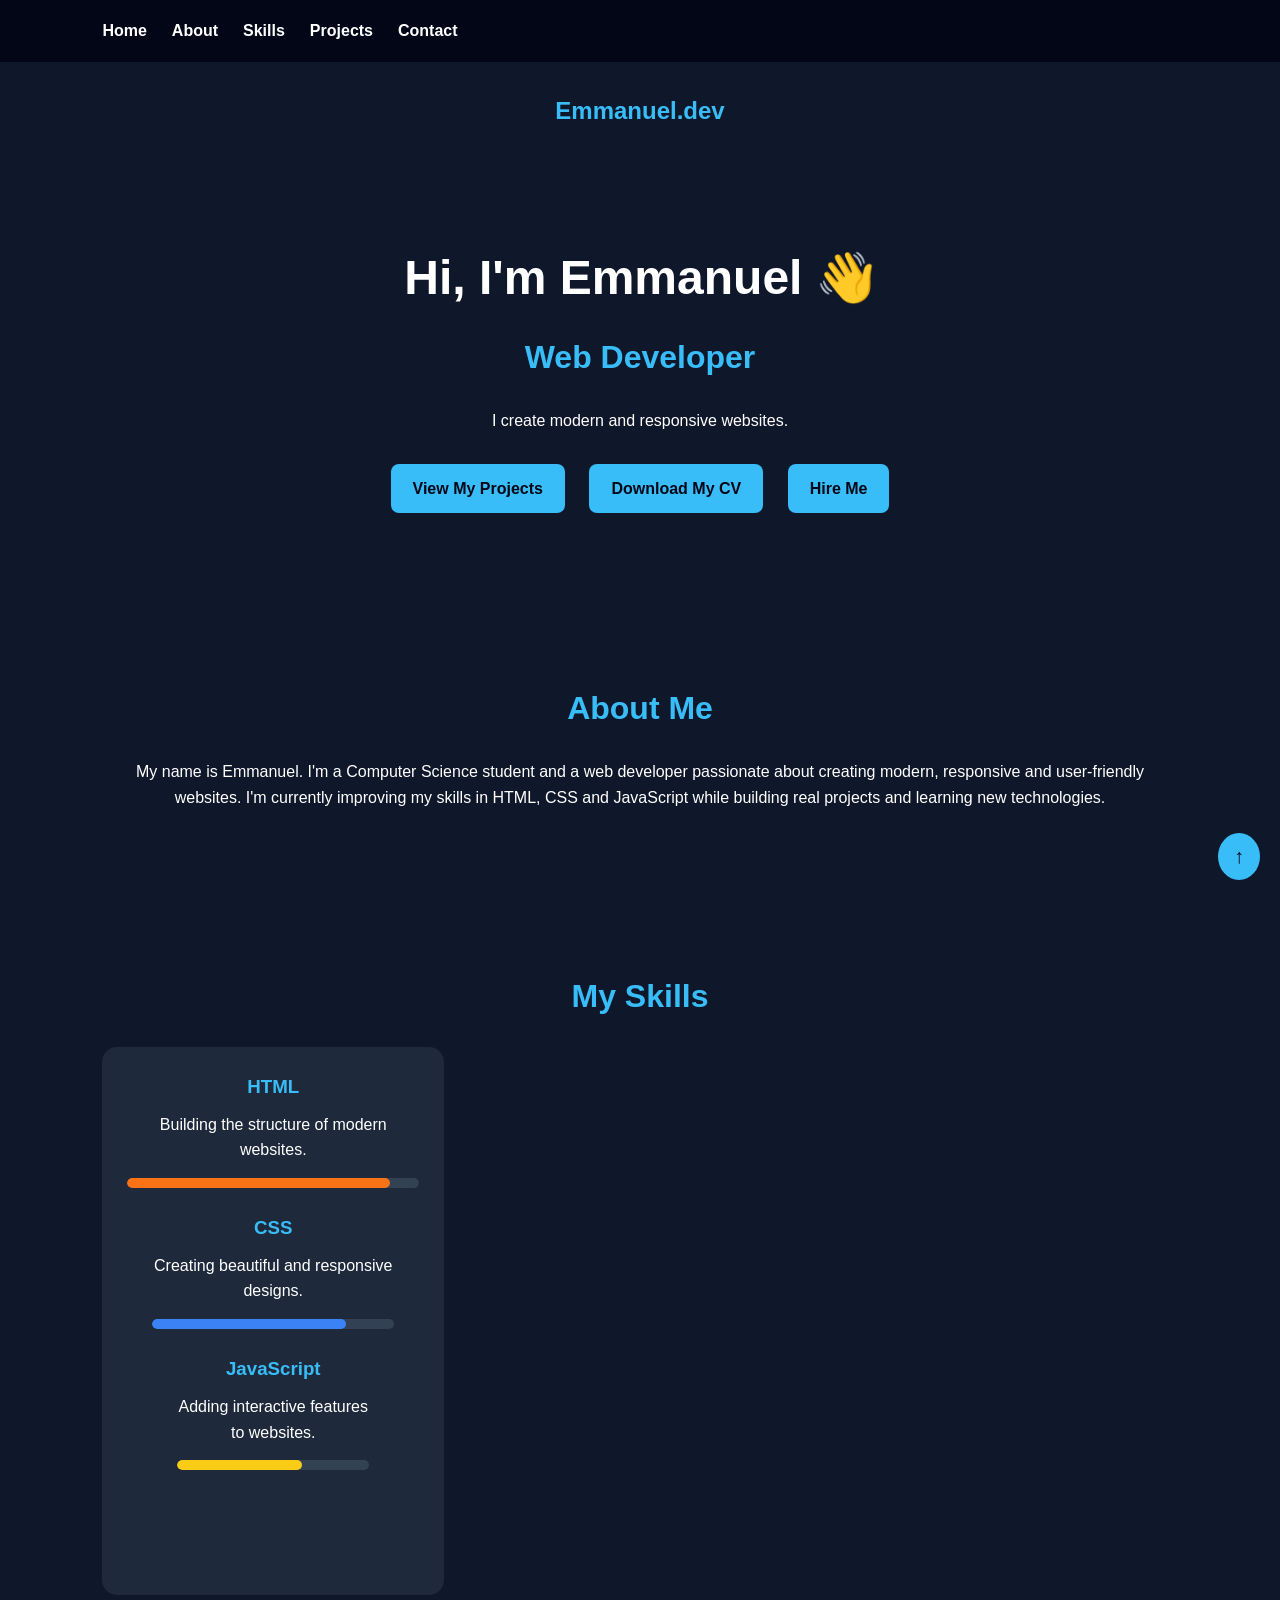
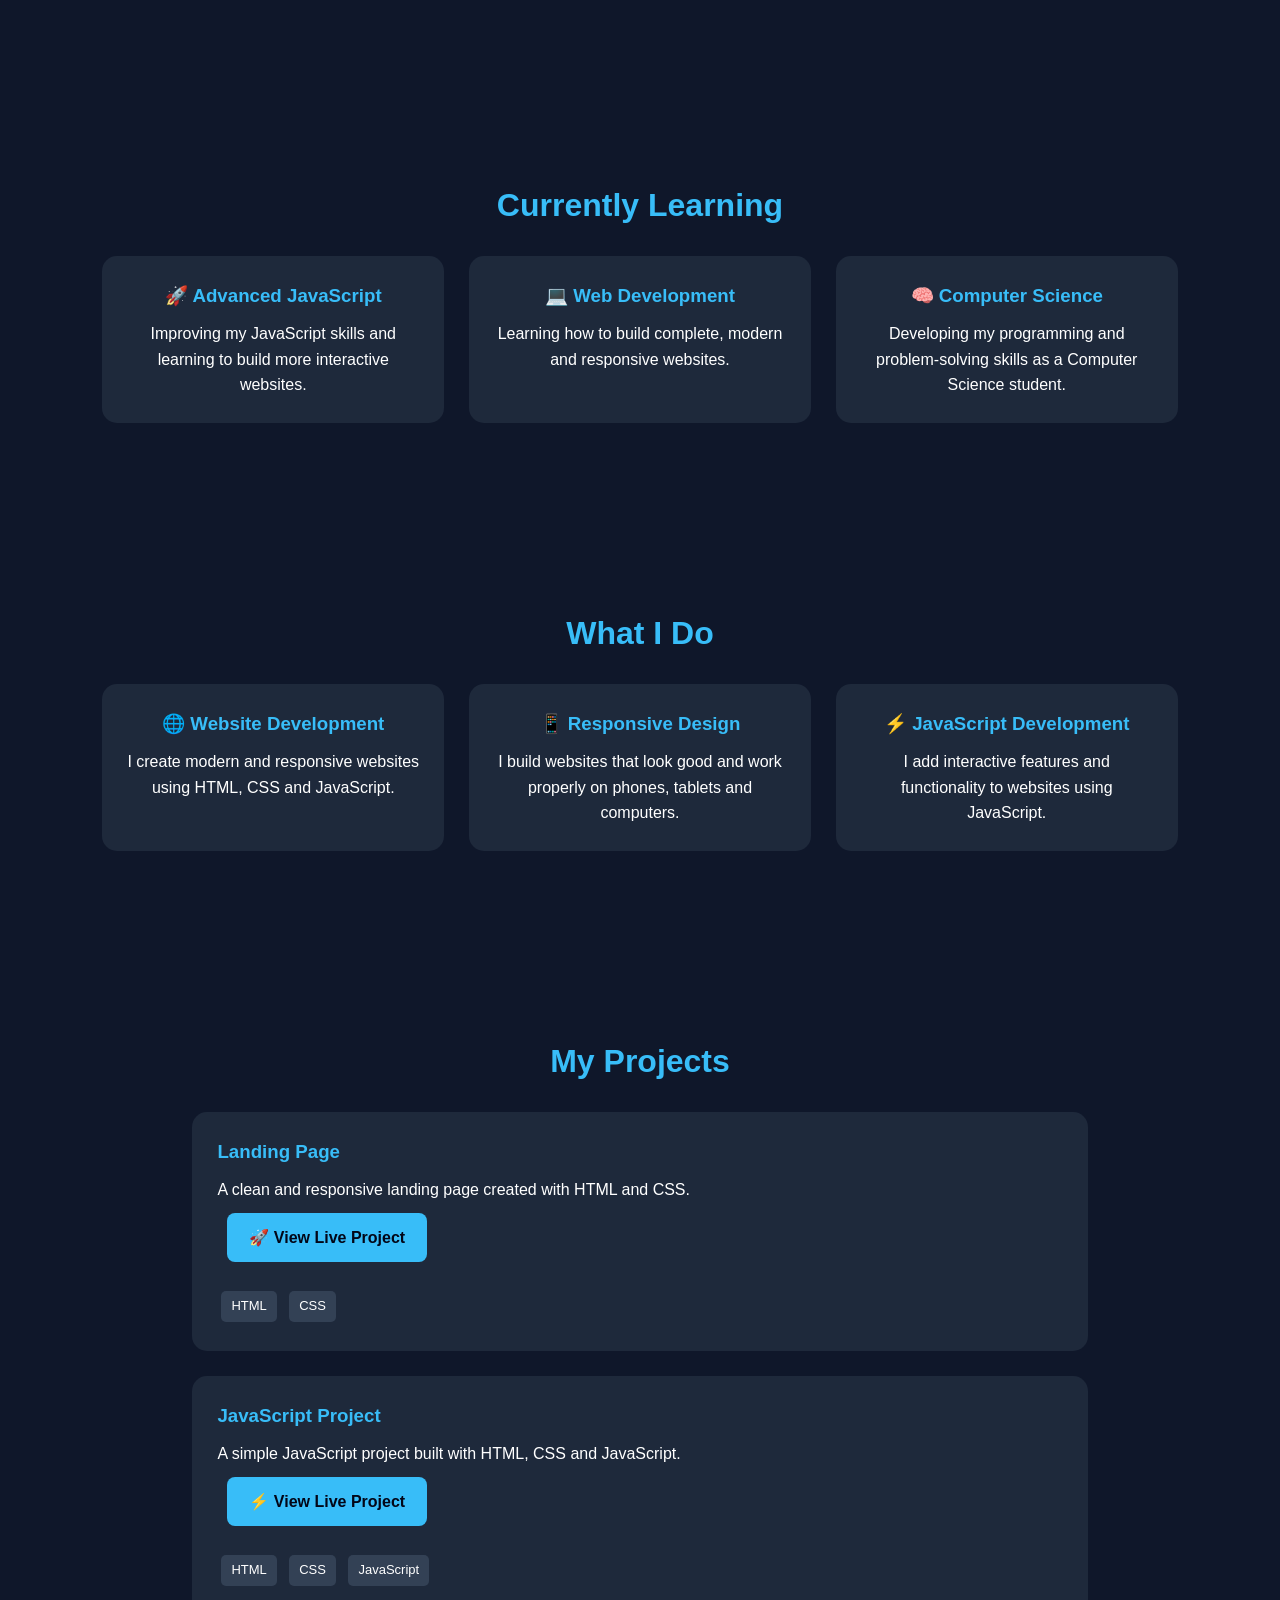
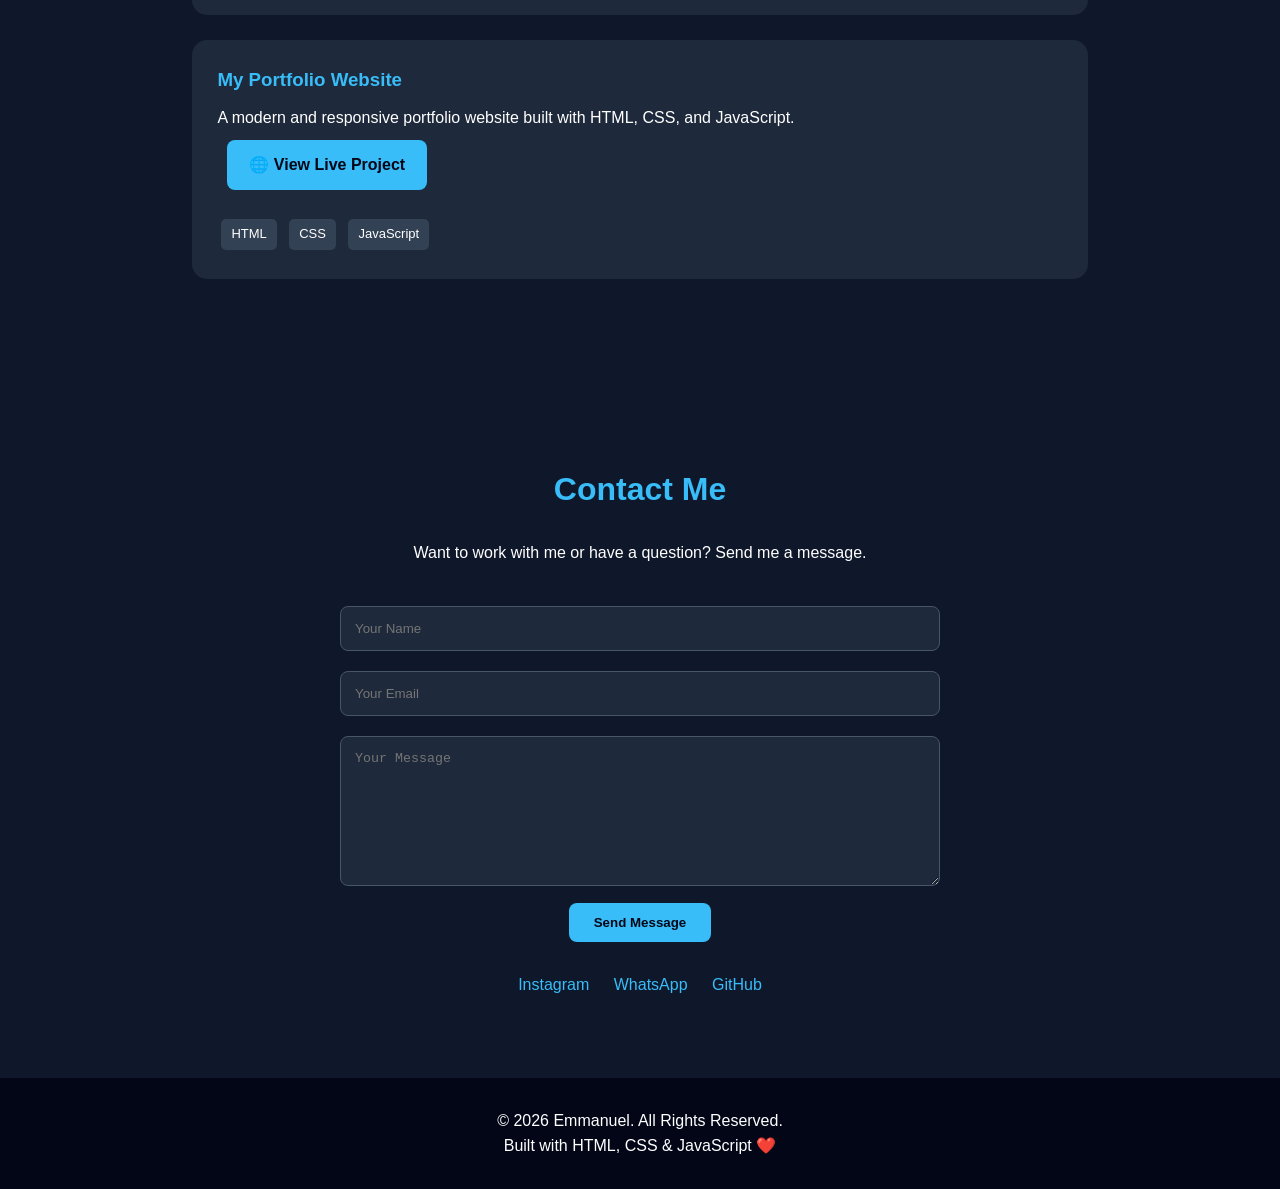
<file: index.html>
<!DOCTYPE html>
<html lang="en">
<head>
    <meta charset="UTF-8">
    <meta name="viewport" content="width=device-width, initial-scale=1.0">

    <title>Emmanuel's Portfolio</title>

    <link rel="stylesheet" href="Style.css">
</head>

<body>

<nav>
    <button id="menuButton">☰</button>

    <div id="navLinks">
        <a href="#home">Home</a>
        <a href="#about">About</a>
        <a href="#skills">Skills</a>
        <a href="#projects">Projects</a>
        <a href="#contact">Contact</a>
    </div>
</nav>

<h2>Emmanuel.dev</h2>

<!-- Home Section -->
<section id="home">

    <h1>Hi, I'm Emmanuel 👋</h1>

    <h2 id="typing-text">Web Developer</h2>

    <p>
        I create modern and responsive websites.
    </p>

    <a href="#projects" class="button">View My Projects</a>
    <a href="Emmanuel_Odedokun_CV.pdf" class="button" download>Download My CV</a>
    <a href="#contact" class="button">Hire Me</a>

</section>

<!-- About Section -->
<section id="about">

    <h2>About Me</h2>

    <p>
        My name is Emmanuel. I'm a Computer Science student and a web developer
        passionate about creating modern, responsive and user-friendly websites.
        I'm currently improving my skills in HTML, CSS and JavaScript while
        building real projects and learning new technologies.
    </p>

</section>

<!-- Skills Section -->
<section id="skills">

    <h2>My Skills</h2>

    <div class="skills-container">

        <div class="skill-card">
            <h3>HTML</h3>
            <p>Building the structure of modern websites.</p>

            <div class="skill-bar">
                <div class="skill-progress html-progress"></div>
            
        </div>

        <div class="skill-card">
            <h3>CSS</h3>
            <p>Creating beautiful and responsive designs.</p>

            <div class="skill-bar">
                <div class="skill-progress css-progress"></div>
            </div>

        <div class="skill-card">
            <h3>JavaScript</h3>
            <p>Adding interactive features to websites.</p>

            <div class="skill-bar">
                <div class="skill-progress js-progress"></div>
            

</section>

<!-- Currently Learning -->
<section id="learning">

    <h2>Currently Learning</h2>

    <div class="learning-container">

        <div class="learning-card">
            <h3>🚀 Advanced JavaScript</h3>
            <p>
                Improving my JavaScript skills and learning to build more
                interactive websites.
            </p>
        </div>

        <div class="learning-card">
            <h3>💻 Web Development</h3>
            <p>
                Learning how to build complete, modern and responsive websites.
            </p>
        </div>

        <div class="learning-card">
            <h3>🧠 Computer Science</h3>
            <p>
                Developing my programming and problem-solving skills as a
                Computer Science student.
            </p>
        </div>

    </div>

</section>

<!-- Services -->
<section id="services">

    <h2>What I Do</h2>

    <div class="services-container">

        <div class="service-card">
            <h3>🌐 Website Development</h3>
            <p>
                I create modern and responsive websites using HTML, CSS and JavaScript.
            </p>
        </div>

        <div class="service-card">
            <h3>📱 Responsive Design</h3>
            <p>
                I build websites that look good and work properly on phones,
                tablets and computers.
            </p>
        </div>

        <div class="service-card">
            <h3>⚡ JavaScript Development</h3>
            <p>
                I add interactive features and functionality to websites using JavaScript.
            </p>
        </div>

    </div>

</section>

<!-- Projects Section -->
<section id="projects">

    <h2>My Projects</h2>

    <div class="project-card">
        <h3>Landing Page</h3>

        <p>
            A clean and responsive landing page created with HTML and CSS.
        </p>

        <a href="landing-page.html" class="project-button">🚀 View Live Project</a>

        <div class="project-tags">
            <span>HTML</span>
            <span>CSS</span>
        </div>
    </div>

    <div class="project-card">

        <h3>JavaScript Project</h3>

        <p>
            A simple JavaScript project built with HTML, CSS and JavaScript.
        </p>

        <a href="javascript-project.html" class="project-button">⚡ View Live Project</a>

        <div class="project-tags">
            <span>HTML</span>
            <span>CSS</span>
            <span>JavaScript</span>
        </div>

    </div>

    <div class="project-card">

        <h3>My Portfolio Website</h3>

        <p>
            A modern and responsive portfolio website built with HTML,
            CSS, and JavaScript.
        </p>

        <a href="index.html" class="project-button">🌐 View Live Project</a>

        <div class="project-tags">
            <span>HTML</span>
            <span>CSS</span>
            <span>JavaScript</span>
        </div>

    </div>

</section>

<!-- Contact Section -->
<section id="contact">

    <h2>Contact Me</h2>

    <p>
        Want to work with me or have a question? Send me a message.
    </p>

    <form
        id="contactForm"
        action="https://formsubmit.co/emmanuelodedokun984@gmail.com"
        method="POST"
    >

        <input
            type="hidden"
            name="_subject"
            value="New Portfolio Contact Message"
        >

        <input
            type="text"
            name="name"
            placeholder="Your Name"
            required
        >

        <input
            type="email"
            name="email"
            placeholder="Your Email"
            required
        >

        <textarea
            name="message"
            placeholder="Your Message"
            required
        ></textarea>

        <button type="submit">
            Send Message
        </button>

    </form>

    <div class="social-links">

        <a href="https://instagram.com/emmanuel123" target="_blank">
            Instagram
        </a>

        <a href="https://wa.me/2348109824929" target="_blank">
            WhatsApp
        </a>

        <a href="https://github.com/emmanuel123" target="_blank">
            GitHub
        </a>

    </div>

</section>

<script src="script.js"></script>

<footer>

    <p>© 2026 Emmanuel. All Rights Reserved.</p>

    <p>
        Built with HTML, CSS & JavaScript ❤️
    </p>

</footer>

<button id="backToTop">↑</button>

</body>
</html>
</file>
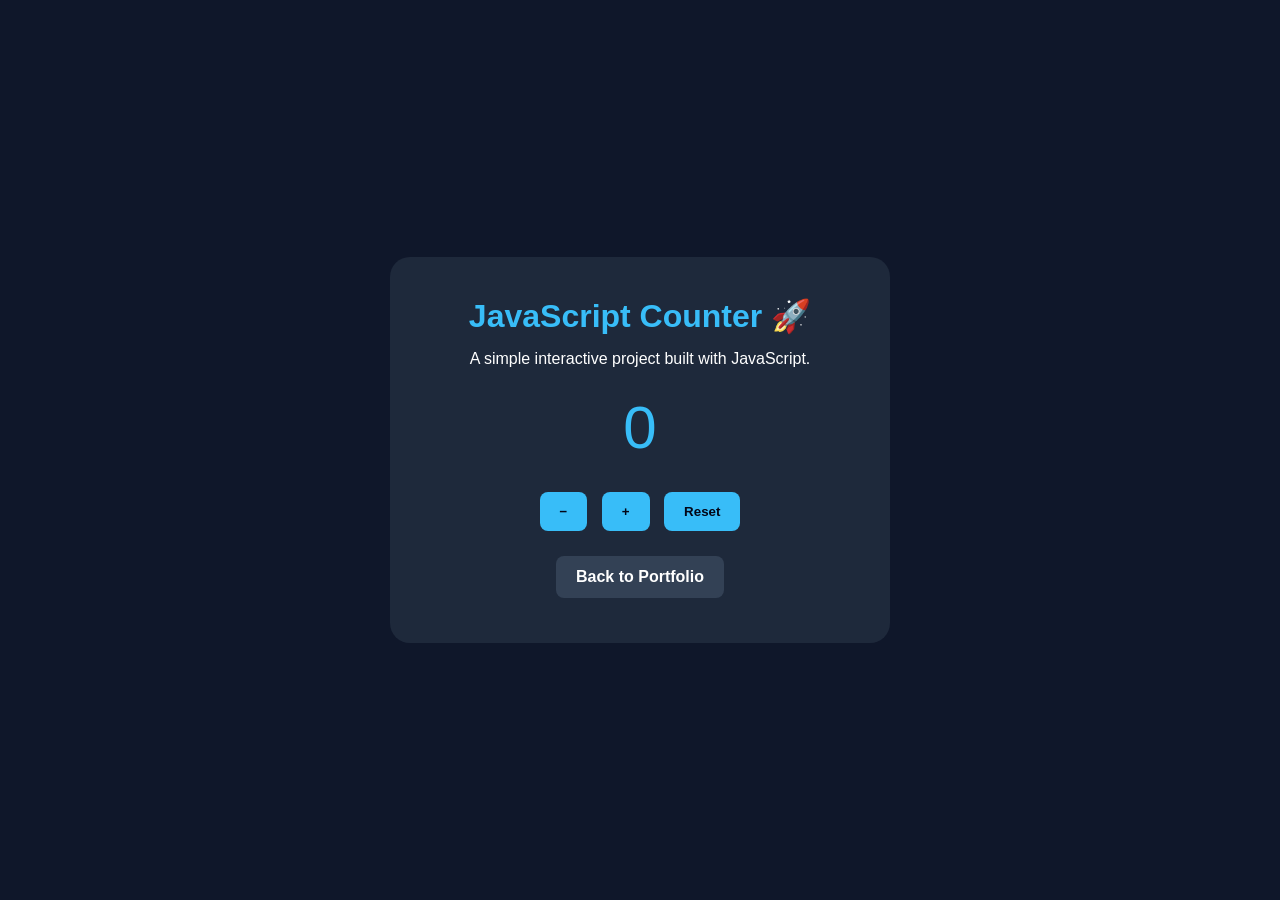
<file: javascript-project.html>
<!DOCTYPE html>
<html lang="en">
<head>
    <meta charset="UTF-8">
    <meta name="viewport" content="width=device-width, initial-scale=1.0">
    <title>JavaScript Project | Emmanuel</title>

    <style>
        * {
            margin: 0;
            padding: 0;
            box-sizing: border-box;
        }

        body {
            font-family: Arial, sans-serif;
            background: #0f172a;
            color: white;
            min-height: 100vh;
            display: flex;
            justify-content: center;
            align-items: center;
            text-align: center;
            padding: 20px;
        }

        .container {
            background: #1e293b;
            padding: 40px;
            border-radius: 20px;
            max-width: 500px;
            width: 100%;
        }

        h1 {
            color: #38bdf8;
            margin-bottom: 15px;
        }

        p {
            margin-bottom: 25px;
        }

        #counter {
            font-size: 60px;
            margin: 25px 0;
            color: #38bdf8;
        }

        button,
        a {
            padding: 12px 20px;
            margin: 5px;
            border: none;
            border-radius: 8px;
            font-weight: bold;
            cursor: pointer;
            text-decoration: none;
        }

        button {
            background: #38bdf8;
            color: #020617;
        }

        .back {
            display: inline-block;
            background: #334155;
            color: white;
            margin-top: 20px;
        }
    </style>
</head>

<body>

    <div class="container">
        <h1>JavaScript Counter 🚀</h1>

        <p>A simple interactive project built with JavaScript.</p>

        <div id="counter">0</div>

        <button onclick="decrease()">−</button>
        <button onclick="increase()">+</button>
        <button onclick="resetCounter()">Reset</button>

        <br>

        <a href="index.html" class="back">Back to Portfolio</a>
    </div>

    <script>
        let count = 0;

        function increase() {
            count++;
            document.getElementById("counter").textContent = count;
        }

        function decrease() {
            count--;
            document.getElementById("counter").textContent = count;
        }

        function resetCounter() {
            count = 0;
            document.getElementById("counter").textContent = count;
        }
    </script>

</body>
</html>
</file>
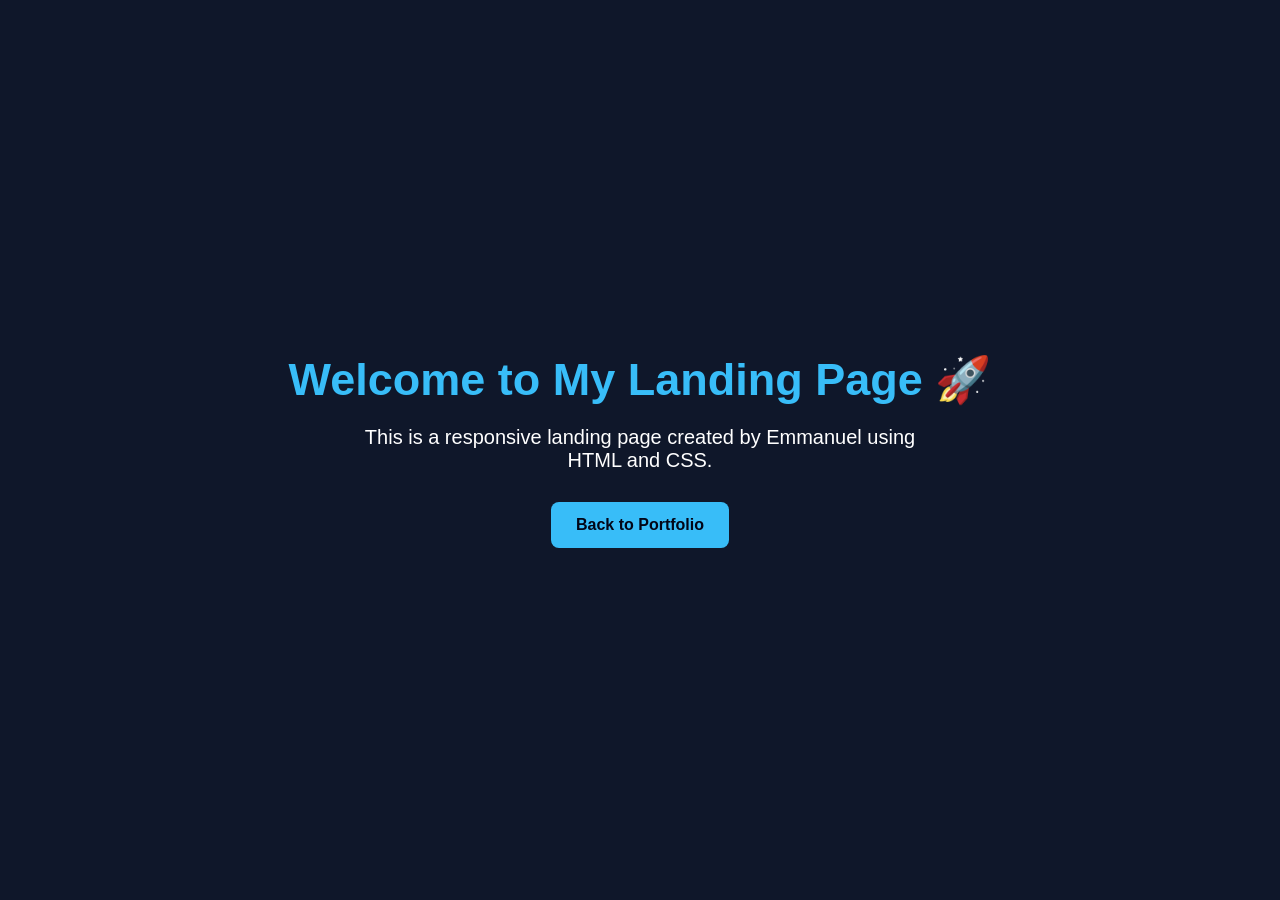
<file: landing-page.html>
<!DOCTYPE html>
<html lang="en">
<head>
    <meta charset="UTF-8">
    <meta name="viewport" content="width=device-width, initial-scale=1.0">
    <title>Landing Page | Emmanuel</title>

    <style>
        * {
            margin: 0;
            padding: 0;
            box-sizing: border-box;
        }

        body {
            font-family: Arial, sans-serif;
            background: #0f172a;
            color: white;
            text-align: center;
        }

        .hero {
            min-height: 100vh;
            display: flex;
            flex-direction: column;
            justify-content: center;
            align-items: center;
            padding: 30px;
        }

        h1 {
            font-size: 45px;
            margin-bottom: 20px;
            color: #38bdf8;
        }

        p {
            font-size: 20px;
            max-width: 600px;
            margin-bottom: 30px;
        }

        .button {
            display: inline-block;
            padding: 14px 25px;
            background: #38bdf8;
            color: #020617;
            text-decoration: none;
            border-radius: 8px;
            font-weight: bold;
        }

        .button:hover {
            transform: translateY(-2px);
        }
    </style>
</head>

<body>

    <div class="hero">
        <h1>Welcome to My Landing Page 🚀</h1>

        <p>
            This is a responsive landing page created by Emmanuel
            using HTML and CSS.
        </p>

        <a href="index.html" class="button">Back to Portfolio</a>
    </div>

</body>
</html>
</file>
<file: Style.css>
* {
    margin: 0;
    padding: 0;
    box-sizing: border-box;
}

html {
    scroll-behavior: smooth;
}

body {
    font-family: Arial, sans-serif;
    background: #0f172a;
    color: white;
    line-height: 1.6;
}

nav {
    position: sticky;
    top: 0;
    z-index: 1000;
    display: flex;
    justify-content: space-between;
    align-items: center;
    padding: 18px 8%;
    background: #020617;
}

nav h2 {
    color: #38bdf8;
}

#menuButton {
    display: none;
    background: none;
    border: none;
    color: white;
    font-size: 28px;
}

#navLinks {
    display: flex;
    gap: 25px;
}

#navLinks a {
    color: white;
    text-decoration: none;
    font-weight: bold;
}

#navLinks a:hover {
    color: #38bdf8;
}

body > h2 {
    text-align: center;
    padding: 30px;
    color: #38bdf8;
}

section {
    padding: 80px 8%;
    text-align: center;
}

section h2 {
    font-size: 32px;
    margin-bottom: 25px;
    color: #38bdf8;
}

#home h1 {
    font-size: 48px;
    margin-bottom: 15px;
}

#typing-text {
    color: #38bdf8;
}

#home p {
    margin: 20px 0;
}

.button,
.project-button {
    display: inline-block;
    margin: 10px;
    padding: 12px 22px;
    background: #38bdf8;
    color: #020617;
    text-decoration: none;
    border-radius: 8px;
    font-weight: bold;
}

.button:hover,
.project-button:hover {
    transform: translateY(-2px);
}

.profile-card {
    max-width: 400px;
    margin: 40px auto;
    padding: 25px;
    background: #1e293b;
    border-radius: 15px;
}

.profile-card img {
    width: 150px;
    height: 150px;
    object-fit: cover;
    border-radius: 50%;
    margin-bottom: 15px;
}

.skills-container,
.learning-container,
.services-container {
    display: grid;
    grid-template-columns: repeat(3, 1fr);
    gap: 25px;
    max-width: 1100px;
    margin: auto;
}

.skill-card,
.learning-card,
.service-card,
.project-card {
    background: #1e293b;
    padding: 25px;
    border-radius: 15px;
    margin-bottom: 25px;
}

.skill-card h3,
.learning-card h3,
.service-card h3,
.project-card h3 {
    color: #38bdf8;
    margin-bottom: 10px;
}

.skill-bar {
    height: 10px;
    background: #334155;
    border-radius: 10px;
    margin-top: 15px;
    overflow: hidden;
}

.skill-progress {
    height: 100%;
    border-radius: 10px;
}

.html-progress {
    width: 90%;
    background: #f97316;
}

.css-progress {
    width: 80%;
    background: #3b82f6;
}

.js-progress {
    width: 65%;
    background: #facc15;
}

#projects {
    max-width: 1100px;
    margin: auto;
}

.project-card {
    text-align: left;
}

.project-tags {
    margin-top: 15px;
}

.project-tags span {
    display: inline-block;
    padding: 5px 10px;
    margin: 4px;
    background: #334155;
    border-radius: 5px;
    font-size: 13px;
}

#contact form {
    max-width: 600px;
    margin: 30px auto;
}

#contact input,
#contact textarea {
    width: 100%;
    padding: 14px;
    margin: 10px 0;
    border: 1px solid #475569;
    border-radius: 8px;
    background: #1e293b;
    color: white;
}

#contact textarea {
    min-height: 150px;
    resize: vertical;
}

#contact button {
    padding: 12px 25px;
    border: none;
    border-radius: 8px;
    background: #38bdf8;
    color: #020617;
    font-weight: bold;
}

.social-links {
    margin-top: 25px;
}

.social-links a {
    color: #38bdf8;
    margin: 10px;
    text-decoration: none;
}

footer {
    text-align: center;
    padding: 30px;
    background: #020617;
}

#backToTop {
    position: fixed;
    right: 20px;
    bottom: 20px;
    display: none;
    padding: 12px 16px;
    border: none;
    border-radius: 50%;
    background: #38bdf8;
    color: #020617;
    font-size: 20px;
}

@media (max-width: 768px) {

    #menuButton {
        display: block;
    }

    #navLinks {
        display: none;
        position: absolute;
        top: 70px;
        left: 0;
        width: 100%;
        flex-direction: column;
        text-align: center;
        background: #020617;
        padding: 20px;
    }

    #navLinks.active {
        display: flex;
    }

    #home h1 {
        font-size: 36px;
    }

    .skills-container,
    .learning-container,
    .services-container {
        grid-template-columns: 1fr;
    }

    section {
        padding: 60px 5%;
    }
}
#backToTop {
    display: block !important;
    position: fixed;
    right: 20px;
    bottom: 20px;
    padding: 12px 16px;
    border: none;
    border-radius: 50%;
    background: #38bdf8;
    color: #020617;
    font-size: 20px;
    z-index: 9999;
}
</file>
